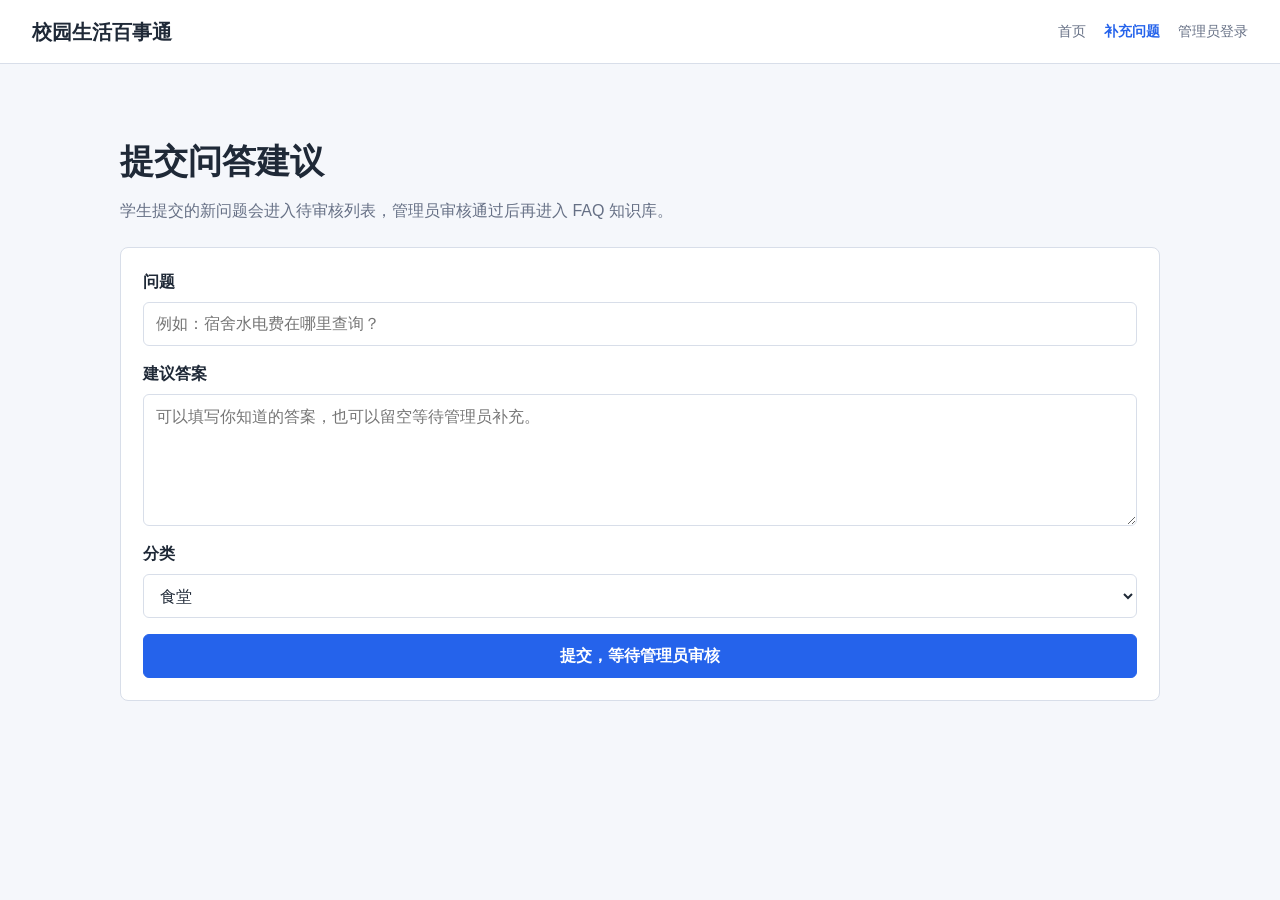
<file: frontend/contribute.html>
<!doctype html>
<html lang="zh-CN">
<head>
  <meta charset="utf-8">
  <meta name="viewport" content="width=device-width, initial-scale=1">
  <title>补充问题 - 校园生活百事通</title>
  <link rel="stylesheet" href="styles.css">
</head>
<body>
  <header class="topbar">
    <a class="brand" href="index.html">校园生活百事通</a>
    <nav class="nav">
      <a href="index.html">首页</a>
      <a class="active" href="contribute.html">补充问题</a>
      <a href="login.html">管理员登录</a>
    </nav>
  </header>

  <main class="container">
    <section class="hero">
      <h1>提交问答建议</h1>
      <p>学生提交的新问题会进入待审核列表，管理员审核通过后再进入 FAQ 知识库。</p>
    </section>

    <section class="panel">
      <form class="form" id="contributionForm">
        <div class="form-row">
          <label for="question">问题</label>
          <input class="input" id="question" placeholder="例如：宿舍水电费在哪里查询？">
        </div>
        <div class="form-row">
          <label for="answer">建议答案</label>
          <textarea class="textarea" id="answer" placeholder="可以填写你知道的答案，也可以留空等待管理员补充。"></textarea>
        </div>
        <div class="form-row">
          <label for="category">分类</label>
          <select class="select" id="category">
            <option>食堂</option>
            <option>图书馆</option>
            <option>宿舍报修</option>
            <option>校园卡</option>
            <option>打印</option>
            <option>社团</option>
          </select>
        </div>
        <button class="button" id="submitButton" type="submit">提交，等待管理员审核</button>
        <div class="notice" id="submitMessage" style="display: none;"></div>
      </form>
    </section>
  </main>

  <script>
    const form = document.getElementById("contributionForm");
    const questionInput = document.getElementById("question");
    const answerInput = document.getElementById("answer");
    const categoryInput = document.getElementById("category");
    const submitButton = document.getElementById("submitButton");
    const submitMessage = document.getElementById("submitMessage");

    form.addEventListener("submit", async (event) => {
      event.preventDefault();

      const question = questionInput.value.trim();
      const suggestedAnswer = answerInput.value.trim();
      const category = categoryInput.value.trim();

      if (!question) {
        showMessage("请输入问题", "error");
        questionInput.focus();
        return;
      }

      submitButton.disabled = true;
      submitButton.textContent = "提交中...";
      showMessage("正在提交，请稍候...");

      try {
        const response = await fetch("/api/contribution/add", {
          method: "POST",
          headers: {
            "Content-Type": "application/json"
          },
          body: JSON.stringify({
            question,
            suggestedAnswer,
            category
          })
        });

        if (!response.ok) {
          throw new Error(`HTTP ${response.status}`);
        }

        const data = await response.json();
        if (!data.success) {
          showMessage(data.message || "提交失败", "error");
          return;
        }

        showMessage(data.message || "提交成功，等待管理员审核", "success");
        form.reset();
      } catch (error) {
        showMessage("提交失败，请确认后端服务已启动。", "error");
      } finally {
        submitButton.disabled = false;
        submitButton.textContent = "提交，等待管理员审核";
      }
    });

    function showMessage(message, type) {
      submitMessage.textContent = message;
      submitMessage.className = `notice ${type || ""}`;
      submitMessage.style.display = "block";
    }
  </script>
</body>
</html>
</file>
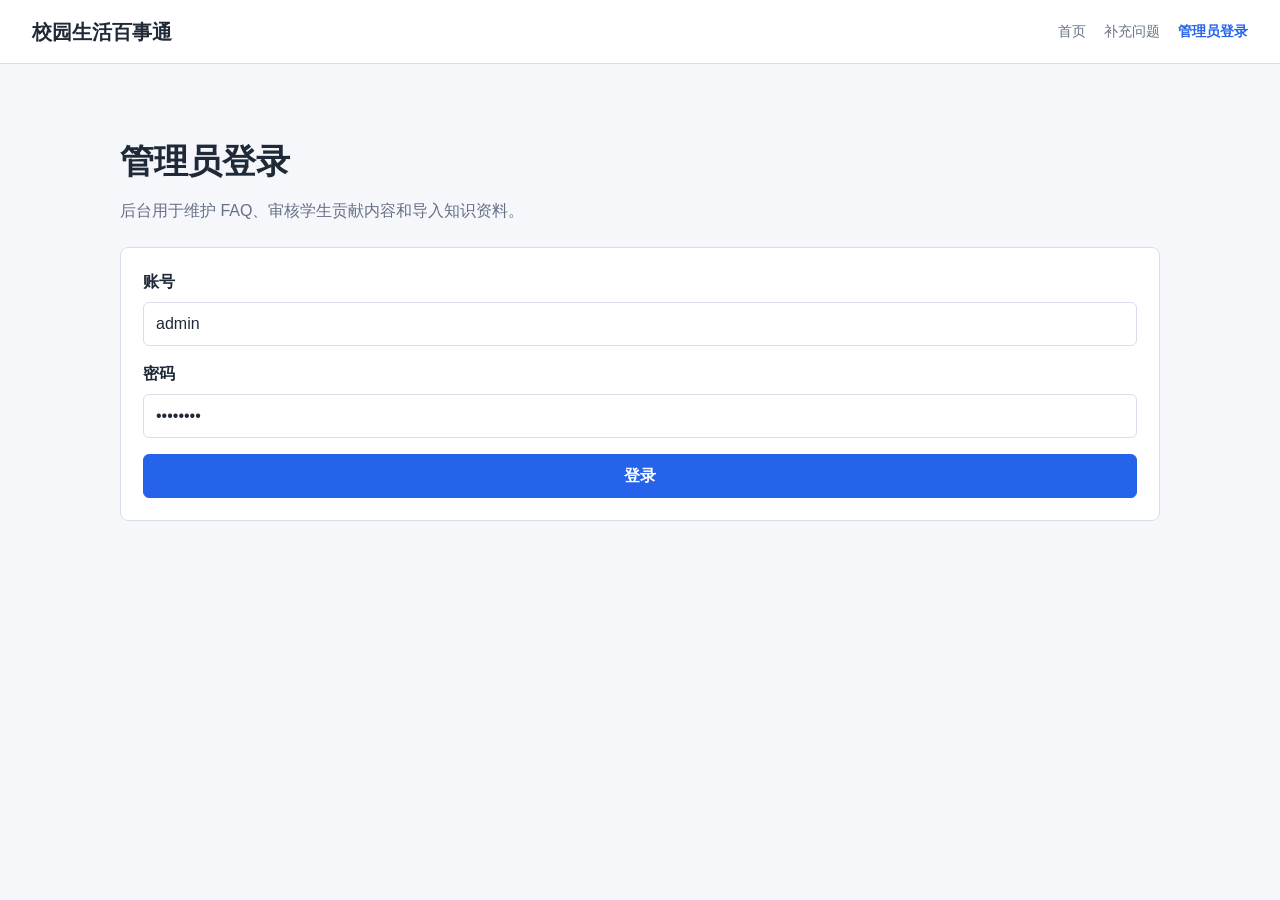
<file: frontend/login.html>
<!doctype html>
<html lang="zh-CN">
<head>
  <meta charset="utf-8">
  <meta name="viewport" content="width=device-width, initial-scale=1">
  <title>管理员登录 - 校园生活百事通</title>
  <link rel="stylesheet" href="styles.css">
</head>
<body>
  <header class="topbar">
    <a class="brand" href="index.html">校园生活百事通</a>
    <nav class="nav">
      <a href="index.html">首页</a>
      <a href="contribute.html">补充问题</a>
      <a class="active" href="login.html">管理员登录</a>
    </nav>
  </header>

  <main class="container">
    <section class="hero">
      <h1>管理员登录</h1>
      <p>后台用于维护 FAQ、审核学生贡献内容和导入知识资料。</p>
    </section>

    <section class="panel">
      <form class="form" id="loginForm" action="admin.html">
        <div class="form-row">
          <label for="username">账号</label>
          <input class="input" id="username" value="admin">
        </div>
        <div class="form-row">
          <label for="password">密码</label>
          <input class="input" id="password" type="password" value="admin123">
        </div>
        <button class="button" id="loginButton" type="submit">登录</button>
        <div class="notice" id="loginMessage" style="display: none;"></div>
      </form>
    </section>
  </main>

  <script>
    const loginForm = document.getElementById("loginForm");
    const usernameInput = document.getElementById("username");
    const passwordInput = document.getElementById("password");
    const loginButton = document.getElementById("loginButton");
    const loginMessage = document.getElementById("loginMessage");

    loginForm.addEventListener("submit", async (event) => {
      event.preventDefault();

      const username = usernameInput.value.trim();
      const password = passwordInput.value.trim();

      if (!username || !password) {
        showMessage("请输入账号和密码", "error");
        return;
      }

      loginButton.disabled = true;
      loginButton.textContent = "登录中...";
      showMessage("正在登录，请稍候...");

      try {
        const response = await fetch("/api/admin/login", {
          method: "POST",
          headers: {
            "Content-Type": "application/json"
          },
          body: JSON.stringify({
            username,
            password
          })
        });

        if (!response.ok) {
          throw new Error(`HTTP ${response.status}`);
        }

        const data = await response.json();
        if (data.success) {
          showMessage(data.message || "登录成功，正在进入后台...", "success");
          window.location.href = "admin.html";
          return;
        }

        showMessage(data.message || "账号或密码错误", "error");
      } catch (error) {
        showMessage("后端服务暂不可用，请确认 Spring Boot 已启动。", "error");
      } finally {
        loginButton.disabled = false;
        loginButton.textContent = "登录";
      }
    });

    function showMessage(message, type) {
      loginMessage.textContent = message;
      loginMessage.className = `notice ${type || ""}`;
      loginMessage.style.display = "block";
    }
  </script>
</body>
</html>
</file>
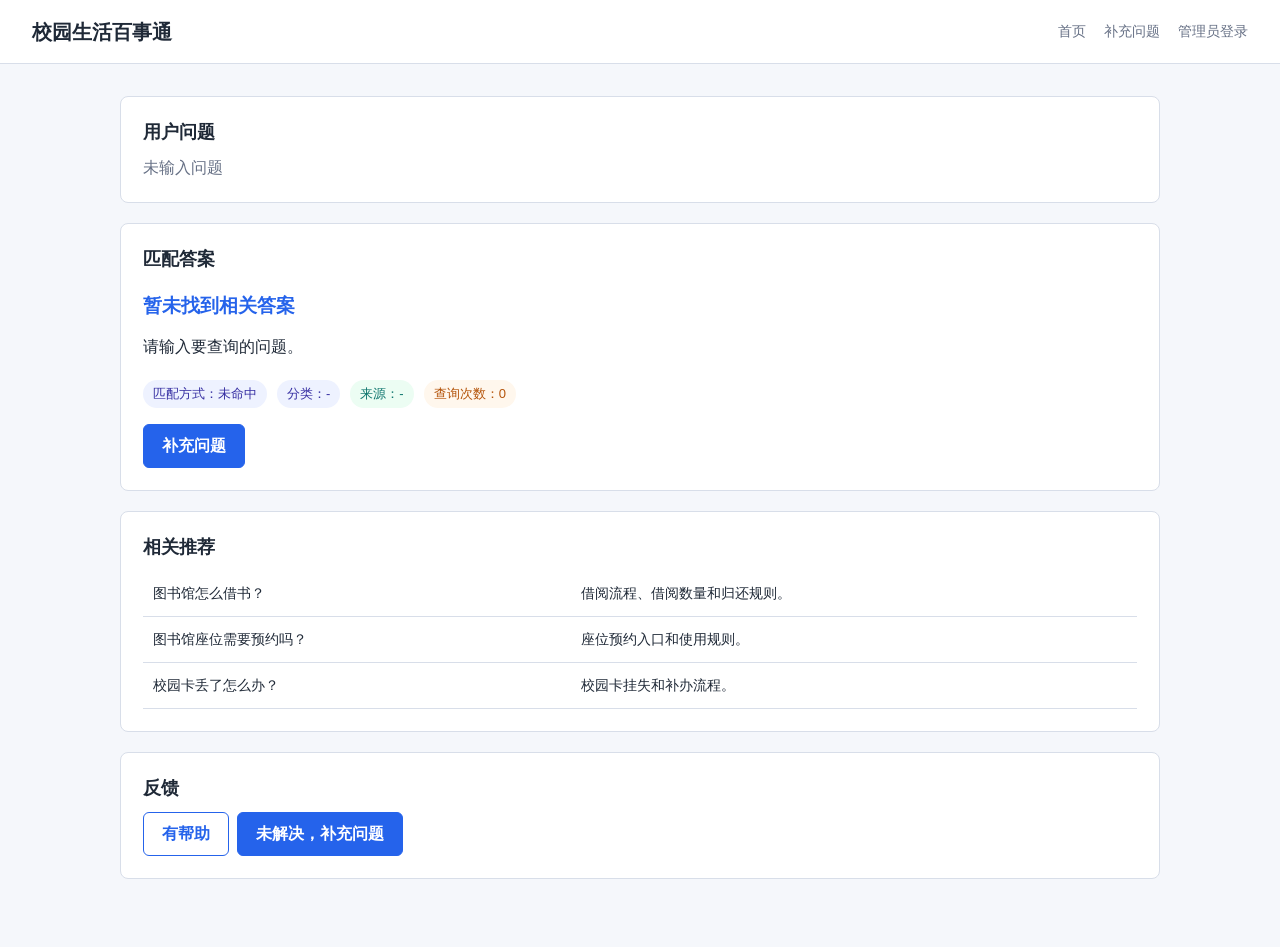
<file: frontend/result.html>
<!doctype html>
<html lang="zh-CN">
<head>
  <meta charset="utf-8">
  <meta name="viewport" content="width=device-width, initial-scale=1">
  <title>查询结果 - 校园生活百事通</title>
  <link rel="stylesheet" href="styles.css">
</head>
<body>
  <header class="topbar">
    <a class="brand" href="index.html">校园生活百事通</a>
    <nav class="nav">
      <a href="index.html">首页</a>
      <a href="contribute.html">补充问题</a>
      <a href="login.html">管理员登录</a>
    </nav>
  </header>

  <main class="container">
    <section class="panel">
      <h2>用户问题</h2>
      <p id="questionText">图书馆什么时候开放？</p>
    </section>

    <section class="panel">
      <h2 id="resultSectionTitle">匹配答案</h2>
      <h3 id="matchedQuestion" style="margin-bottom: 12px; color: var(--primary);">正在查询...</h3>
      <div id="answerText" style="line-height: 1.9; white-space: pre-wrap;">请稍候，系统正在从 FAQ 知识库中检索答案。</div>
      <div class="result-meta" id="resultMeta" style="margin-top: 18px;">
        <span class="tag" id="matchTypeTag">匹配方式：-</span>
        <span class="tag" id="categoryTag">分类：-</span>
        <span class="tag green" id="sourceTag">来源：-</span>
        <span class="tag orange" id="viewCountTag">查询次数：-</span>
      </div>
      <div class="actions" id="sourceLinkAction" style="display: none; margin-top: 16px;">
        <a class="button" id="sourceLinkButton" href="#" target="_blank" rel="noreferrer">查看原文</a>
      </div>
      <div class="actions" id="notFoundActions" style="display: none; margin-top: 16px;">
        <a class="button" href="contribute.html">补充问题</a>
      </div>
    </section>

    <section class="panel">
      <h2>相关推荐</h2>
      <table class="table">
        <tbody>
          <tr>
            <td><a href="result.html?q=图书馆怎么借书">图书馆怎么借书？</a></td>
            <td>借阅流程、借阅数量和归还规则。</td>
          </tr>
          <tr>
            <td><a href="result.html?q=图书馆座位需要预约吗">图书馆座位需要预约吗？</a></td>
            <td>座位预约入口和使用规则。</td>
          </tr>
          <tr>
            <td><a href="result.html?q=校园卡丢了怎么办">校园卡丢了怎么办？</a></td>
            <td>校园卡挂失和补办流程。</td>
          </tr>
        </tbody>
      </table>
    </section>

    <section class="panel">
      <h2>反馈</h2>
      <div class="actions">
        <button class="button secondary" id="helpfulButton" type="button">有帮助</button>
        <a class="button" href="contribute.html">未解决，补充问题</a>
      </div>
      <div class="notice" id="feedbackMessage" style="display: none; margin-top: 14px;"></div>
    </section>
  </main>

  <script>
    const params = new URLSearchParams(window.location.search);
    const q = params.get("q");
    const questionText = document.getElementById("questionText");
    const resultSectionTitle = document.getElementById("resultSectionTitle");
    const matchedQuestion = document.getElementById("matchedQuestion");
    const answerText = document.getElementById("answerText");
    const matchTypeTag = document.getElementById("matchTypeTag");
    const categoryTag = document.getElementById("categoryTag");
    const sourceTag = document.getElementById("sourceTag");
    const viewCountTag = document.getElementById("viewCountTag");
    const sourceLinkAction = document.getElementById("sourceLinkAction");
    const sourceLinkButton = document.getElementById("sourceLinkButton");
    const notFoundActions = document.getElementById("notFoundActions");
    const helpfulButton = document.getElementById("helpfulButton");
    const feedbackMessage = document.getElementById("feedbackMessage");

    helpfulButton.addEventListener("click", () => {
      helpfulButton.disabled = true;
      showFeedbackMessage("感谢反馈，已记录本次结果有帮助。", "success");
    });

    if (q) {
      questionText.textContent = q;
      loadAnswer(q);
    } else {
      questionText.textContent = "未输入问题";
      showNotFound("请输入要查询的问题。");
    }

    async function loadAnswer(question) {
      matchedQuestion.textContent = "正在查询...";
      answerText.textContent = "请稍候，系统正在检索 FAQ 知识库和校园资料库。";
      matchTypeTag.textContent = "匹配方式：查询中";
      categoryTag.textContent = "分类：-";
      sourceTag.textContent = "来源：-";
      viewCountTag.textContent = "查询次数：-";
      notFoundActions.style.display = "none";

      try {
        const response = await fetch(`/api/qa/search?question=${encodeURIComponent(question)}`);
        if (!response.ok) {
          throw new Error(`HTTP ${response.status}`);
        }

        const payload = await response.json();
        const data = payload.data || payload;
        const sourceType = data.sourceType || (data.found ? "FAQ" : "NONE");

        if (sourceType === "FAQ" && data.found !== false) {
          showFaqResult(data);
          return;
        }

        if (sourceType === "KNOWLEDGE_DOC" && data.found !== false) {
          showKnowledgeResult(data);
          return;
        }

        showNotFound(data.message || data.answer || "暂未找到相关答案，请尝试换个关键词或提交问答建议。");
      } catch (error) {
        matchedQuestion.textContent = "查询失败";
        answerText.textContent = "后端服务暂不可用，请确认 Spring Boot 已启动。";
        matchTypeTag.textContent = "匹配方式：-";
        categoryTag.textContent = "分类：-";
        sourceTag.textContent = "来源：-";
        viewCountTag.textContent = "查询次数：-";
        notFoundActions.style.display = "none";
        showFeedbackMessage("查询失败，请启动后端后重试。", "error");
      }
    }

    function showFaqResult(data) {
      resultSectionTitle.textContent = "匹配答案";
      matchedQuestion.textContent = data.question || "已匹配到相关问题";
      answerText.textContent = data.answer || "";
      matchTypeTag.textContent = "匹配方式：FAQ 知识库匹配";
      categoryTag.textContent = `分类：${data.category || "-"}`;
      sourceTag.textContent = `来源：${data.source || "-"}`;
      viewCountTag.textContent = `查询次数：${data.viewCount ?? 0}`;
      sourceLinkAction.style.display = "none";
      notFoundActions.style.display = "none";
    }

    function showKnowledgeResult(data) {
      resultSectionTitle.textContent = "校园资料匹配结果";
      matchedQuestion.textContent = data.question || data.input || "已匹配到校园资料";
      answerText.textContent = data.answer || "已从校园资料库找到相关内容。";
      matchTypeTag.textContent = "匹配方式：校园资料库匹配";
      categoryTag.textContent = `分类：${data.category || "-"}`;
      viewCountTag.textContent = `查询次数：${data.viewCount ?? 0}`;
      // 显示查看原文按钮
      const sourceUrl = data.sourceUrl || (data.data && data.data.sourceUrl);
      if (sourceUrl) {
        sourceLinkButton.href = sourceUrl;
        sourceLinkAction.style.display = "flex";
      } else {
        sourceLinkAction.style.display = "none";
      }
      sourceTag.innerHTML = buildSourceHtml(data);
      notFoundActions.style.display = "none";
    }

    function showNotFound(message) {
      resultSectionTitle.textContent = "匹配答案";
      matchedQuestion.textContent = "暂未找到相关答案";
      answerText.textContent = message || "暂未找到相关答案，请尝试换个关键词或提交问答建议。";
      matchTypeTag.textContent = "匹配方式：未命中";
      categoryTag.textContent = "分类：-";
      sourceTag.textContent = "来源：-";
      viewCountTag.textContent = "查询次数：0";
      sourceLinkAction.style.display = "none";
      notFoundActions.style.display = "flex";
    }

    function showFeedbackMessage(message, type) {
      feedbackMessage.textContent = message;
      feedbackMessage.className = `notice ${type || ""}`;
      feedbackMessage.style.display = "block";
    }

    function buildSourceHtml(data) {
      if (data.sourceUrl) {
        const url = escapeHtml(data.sourceUrl);
        return `来源：<a href="${url}" target="_blank" rel="noreferrer">${url}</a>`;
      }

      return `来源：${escapeHtml(data.source || "-")}`;
    }

    function escapeHtml(value) {
      return String(value)
        .replaceAll("&", "&amp;")
        .replaceAll("<", "&lt;")
        .replaceAll(">", "&gt;")
        .replaceAll('"', "&quot;")
        .replaceAll("'", "&#039;");
    }
  </script>
</body>
</html>
</file>
<file: frontend/styles.css>
:root {
  --bg: #f5f7fb;
  --panel: #ffffff;
  --text: #1f2937;
  --muted: #667085;
  --line: #d8dee9;
  --primary: #2563eb;
  --primary-dark: #1d4ed8;
  --accent: #0f766e;
  --warning: #b45309;
  --danger: #b91c1c;
}

* {
  box-sizing: border-box;
}

body {
  margin: 0;
  background: var(--bg);
  color: var(--text);
  font-family: "Microsoft YaHei", "Segoe UI", Arial, sans-serif;
  line-height: 1.5;
}

a {
  color: inherit;
  text-decoration: none;
}

.topbar {
  display: flex;
  align-items: center;
  justify-content: space-between;
  min-height: 64px;
  padding: 0 32px;
  background: var(--panel);
  border-bottom: 1px solid var(--line);
}

.brand {
  font-size: 20px;
  font-weight: 700;
}

.nav {
  display: flex;
  gap: 18px;
  color: var(--muted);
  font-size: 14px;
}

.nav a.active {
  color: var(--primary);
  font-weight: 600;
}

.container {
  max-width: 1080px;
  margin: 0 auto;
  padding: 32px 20px 48px;
}

.hero {
  padding: 40px 0 24px;
}

.hero h1 {
  margin: 0 0 12px;
  font-size: 34px;
  letter-spacing: 0;
}

.hero p {
  max-width: 760px;
  margin: 0;
  color: var(--muted);
}

.search-box {
  display: grid;
  grid-template-columns: 1fr 120px;
  gap: 12px;
  margin-top: 28px;
}

.input,
.textarea,
.select {
  width: 100%;
  border: 1px solid var(--line);
  border-radius: 6px;
  background: #fff;
  color: var(--text);
  font: inherit;
}

.input,
.select {
  height: 44px;
  padding: 0 12px;
}

.textarea {
  min-height: 132px;
  padding: 10px 12px;
  resize: vertical;
}

.button {
  display: inline-flex;
  align-items: center;
  justify-content: center;
  height: 44px;
  padding: 0 18px;
  border: 1px solid var(--primary);
  border-radius: 6px;
  background: var(--primary);
  color: #fff;
  font: inherit;
  font-weight: 600;
  cursor: pointer;
}

.button:hover {
  background: var(--primary-dark);
}

.button:disabled,
.small-button:disabled {
  opacity: 0.62;
  cursor: not-allowed;
}

.button:disabled:hover {
  background: var(--primary);
}

.button.secondary {
  background: #fff;
  color: var(--primary);
}

.button.secondary:disabled:hover {
  background: #fff;
}

.button.danger {
  border-color: var(--danger);
  background: var(--danger);
}

.grid {
  display: grid;
  grid-template-columns: repeat(3, minmax(0, 1fr));
  gap: 16px;
}

.card,
.panel {
  background: var(--panel);
  border: 1px solid var(--line);
  border-radius: 8px;
}

.card {
  padding: 18px;
}

.card h3,
.panel h2 {
  margin: 0 0 10px;
  font-size: 18px;
}

.card p,
.panel p {
  margin: 0;
  color: var(--muted);
}

.panel {
  padding: 22px;
  margin-bottom: 20px;
}

.collapsible-body {
  display: block;
}

.collapsible-body[hidden] {
  display: none;
}

.section-title {
  margin: 32px 0 16px;
  font-size: 22px;
}

.form {
  display: grid;
  gap: 16px;
}

.form-row {
  display: grid;
  gap: 8px;
}

.form-row label {
  font-weight: 600;
}

.result-meta {
  display: flex;
  flex-wrap: wrap;
  gap: 10px;
  margin-top: 16px;
}

.tag {
  display: inline-flex;
  align-items: center;
  min-height: 28px;
  padding: 0 10px;
  border-radius: 999px;
  background: #eef2ff;
  color: #3730a3;
  font-size: 13px;
}

.tag.green {
  background: #ecfdf3;
  color: var(--accent);
}

.tag.orange {
  background: #fff7ed;
  color: var(--warning);
}

.table {
  width: 100%;
  border-collapse: collapse;
  font-size: 14px;
}

.table th,
.table td {
  padding: 12px 10px;
  border-bottom: 1px solid var(--line);
  text-align: left;
  vertical-align: top;
}

.table th {
  color: var(--muted);
  font-weight: 600;
}

.toolbar {
  display: flex;
  align-items: center;
  justify-content: space-between;
  gap: 12px;
  margin-bottom: 16px;
}

.actions {
  display: flex;
  gap: 8px;
}

.small-button {
  min-height: 32px;
  padding: 0 10px;
  border: 1px solid var(--line);
  border-radius: 6px;
  background: #fff;
  color: var(--text);
  cursor: pointer;
}

.small-button.primary {
  border-color: var(--primary);
  color: var(--primary);
}

.small-button.danger {
  border-color: var(--danger);
  color: var(--danger);
}

.notice {
  padding: 12px 14px;
  border: 1px solid #bfdbfe;
  border-radius: 6px;
  background: #eff6ff;
  color: #1e40af;
}

.notice.success {
  border-color: #bbf7d0;
  background: #f0fdf4;
  color: #166534;
}

.notice.error {
  border-color: #fecaca;
  background: #fef2f2;
  color: #991b1b;
}

@media (max-width: 760px) {
  .topbar {
    align-items: flex-start;
    flex-direction: column;
    gap: 10px;
    padding: 16px 20px;
  }

  .nav {
    flex-wrap: wrap;
  }

  .search-box,
  .grid,
  .toolbar {
    grid-template-columns: 1fr;
  }

  .toolbar {
    display: grid;
  }

  .hero h1 {
    font-size: 28px;
  }
}
</file>
